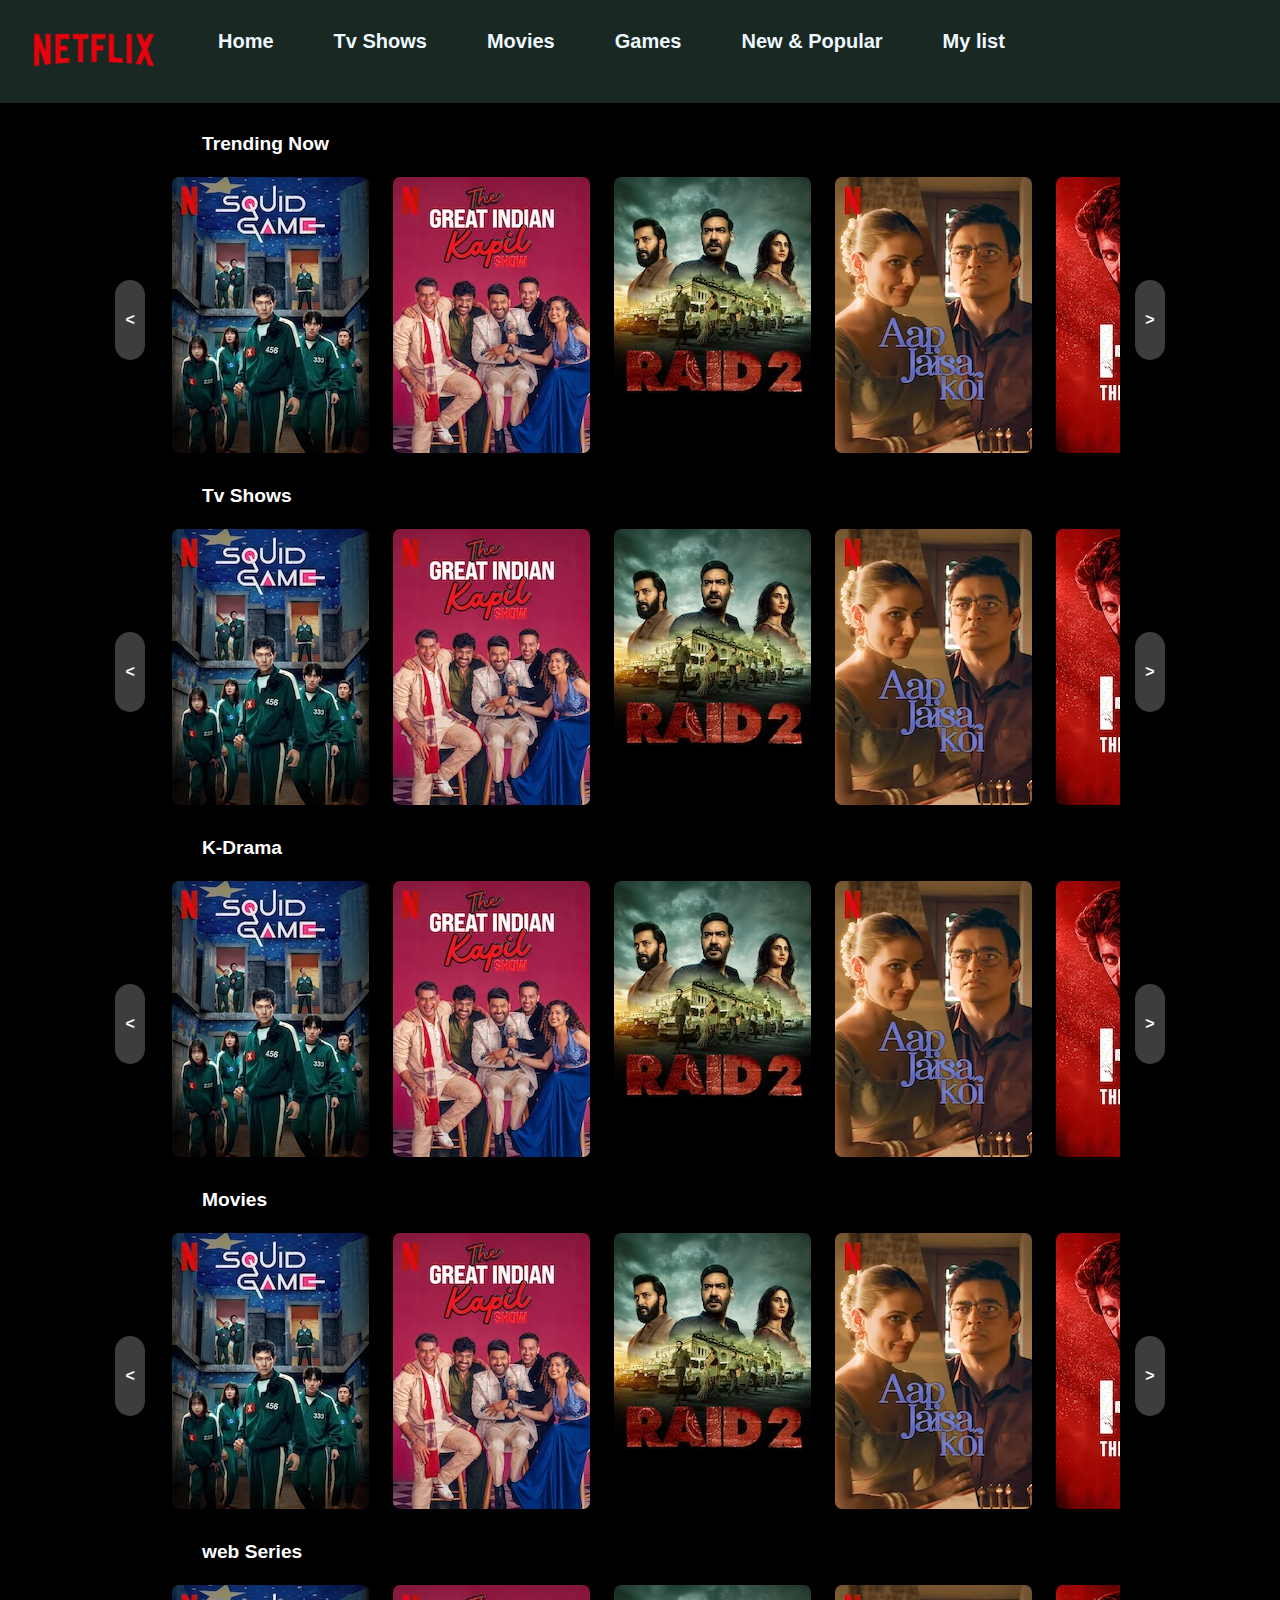
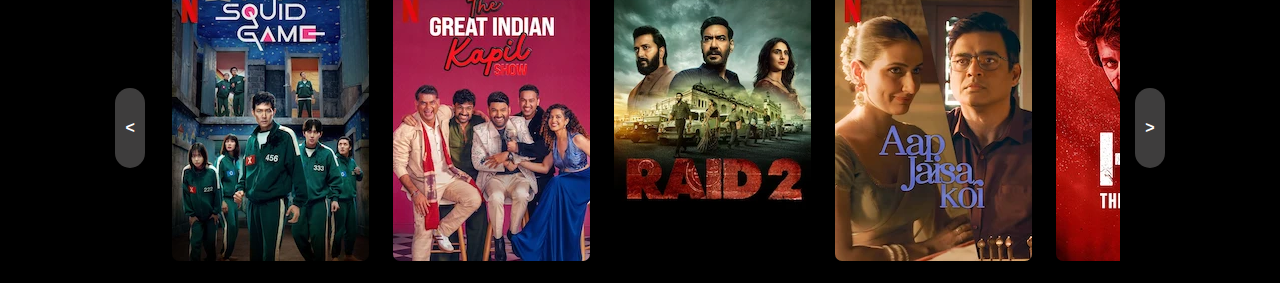
<file: category.html>
<!DOCTYPE html>
<html lang="en">
<head>
    <meta charset="UTF-8">
    <meta name="viewport" content="width=device-width, initial-scale=1.0">
    <title>Document</title>
    <link rel="stylesheet" href="category.css">
</head>
<body>
    <div class="hello">
        <nav>
            <div class="logo"><img src="assets/image/logo.jpg" alt="hanuman" ></div>
<div class="n"><a href="">Home</a></div>
<div class="n"><a href="">Tv Shows</a></div>
<div class="n"><a href="">Movies</a></div>
<div class="n"><a href="">Games</a></div>
<div class="n"><a href="">New & Popular</a></div>
<div class="n"><a href="">My list</a></div>
        </nav>
    
        <div class="te">Trending Now</div>
        <div class="arrow">
            <div class=" left">&lt</div>
    <div class="in">

        <div class="i"><a  href="assets/video/mota.mp4"><img src="assets/image/m1.jpg" alt=""></a></div>
        <div class="i"><a  href="assets/video/mota.mp4"><img src="assets/image/m3.jpg" alt=""></a></div>
        <div class="i"><a  href="assets/video/mota.mp4"><img src="assets/image/m4.jpg" alt=""></a></div>
        <div class="i"><a  href="assets/video/mota.mp4"><img src="assets/image/m5.jpg" alt=""></a></div>
        <div class="i"><a  href="assets/video/mota.mp4"><img src="assets/image/m6.jpg" alt=""></a></div>
        <div class="i"><a  href="assets/video/mota.mp4"><img src="assets/image/m1.jpg" alt=""></a></div>
        <div class="i"><a  href="assets/video/mota.mp4"><img src="assets/image/m5.jpg" alt=""></a></div>
        <div class="i"><a  href="assets/video/mota.mp4"><img src="assets/image/m3.jpg" alt=""></a></div>
        <div class="i"><a  href="assets/video/mota.mp4"><img src="assets/image/m4.jpg" alt=""></a></div>
        <div class="i"><a  href="assets/video/mota.mp4"><img src="assets/image/m5.jpg" alt=""></a></div>
        <div class="i"><a  href="assets/video/mota.mp4"><img src="assets/image/m1.jpg" alt=""></a></div>
        </div>
         <div class=" right">&gt</div>
    </div>
   <div class="te">Tv Shows</div>
        <div class="arrow">
            <div class=" left">&lt</div>
    <div class="in">

        <div class="i"><a  href="assets/video/mota.mp4"><img src="assets/image/m1.jpg" alt=""></a></div>
        <div class="i"><a  href="assets/video/mota.mp4"><img src="assets/image/m3.jpg" alt=""></a></div>
        <div class="i"><a  href="assets/video/mota.mp4"><img src="assets/image/m4.jpg" alt=""></a></div>
        <div class="i"><a  href="assets/video/mota.mp4"><img src="assets/image/m5.jpg" alt=""></a></div>
        <div class="i"><a  href="assets/video/mota.mp4"><img src="assets/image/m6.jpg" alt=""></a></div>
        <div class="i"><a  href="assets/video/mota.mp4"><img src="assets/image/m1.jpg" alt=""></a></div>
        <div class="i"><a  href="assets/video/mota.mp4"><img src="assets/image/m5.jpg" alt=""></a></div>
        <div class="i"><a  href="assets/video/mota.mp4"><img src="assets/image/m3.jpg" alt=""></a></div>
        <div class="i"><a  href="assets/video/mota.mp4"><img src="assets/image/m4.jpg" alt=""></a></div>
        <div class="i"><a  href="assets/video/mota.mp4"><img src="assets/image/m5.jpg" alt=""></a></div>
        <div class="i"><a  href="assets/video/mota.mp4"><img src="assets/image/m1.jpg" alt=""></a></div>
        </div>
         <div class=" right">&gt</div>
    </div>

       <div class="te">K-Drama</div>
        <div class="arrow">
            <div class=" left">&lt</div>
    <div class="in">

        <div class="i"><a  href="assets/video/mota.mp4"><img src="assets/image/m1.jpg" alt=""></a></div>
        <div class="i"><a  href="assets/video/mota.mp4"><img src="assets/image/m3.jpg" alt=""></a></div>
        <div class="i"><a  href="assets/video/mota.mp4"><img src="assets/image/m4.jpg" alt=""></a></div>
        <div class="i"><a  href="assets/video/mota.mp4"><img src="assets/image/m5.jpg" alt=""></a></div>
        <div class="i"><a  href="assets/video/mota.mp4"><img src="assets/image/m6.jpg" alt=""></a></div>
        <div class="i"><a  href="assets/video/mota.mp4"><img src="assets/image/m1.jpg" alt=""></a></div>
        <div class="i"><a  href="assets/video/mota.mp4"><img src="assets/image/m5.jpg" alt=""></a></div>
        <div class="i"><a  href="assets/video/mota.mp4"><img src="assets/image/m3.jpg" alt=""></a></div>
        <div class="i"><a  href="assets/video/mota.mp4"><img src="assets/image/m4.jpg" alt=""></a></div>
        <div class="i"><a  href="assets/video/mota.mp4"><img src="assets/image/m5.jpg" alt=""></a></div>
        <div class="i"><a  href="assets/video/mota.mp4"><img src="assets/image/m1.jpg" alt=""></a></div>
        </div>
         <div class=" right">&gt</div>
    </div>
   <div class="te">Movies</div>
        <div class="arrow">
            <div class=" left">&lt</div>
    <div class="in">

        <div class="i"><a  href="assets/video/mota.mp4"><img src="assets/image/m1.jpg" alt=""></a></div>
        <div class="i"><a  href="assets/video/mota.mp4"><img src="assets/image/m3.jpg" alt=""></a></div>
        <div class="i"><a  href="assets/video/mota.mp4"><img src="assets/image/m4.jpg" alt=""></a></div>
        <div class="i"><a  href="assets/video/mota.mp4"><img src="assets/image/m5.jpg" alt=""></a></div>
        <div class="i"><a  href="assets/video/mota.mp4"><img src="assets/image/m6.jpg" alt=""></a></div>
        <div class="i"><a  href="assets/video/mota.mp4"><img src="assets/image/m1.jpg" alt=""></a></div>
        <div class="i"><a  href="assets/video/mota.mp4"><img src="assets/image/m5.jpg" alt=""></a></div>
        <div class="i"><a  href="assets/video/mota.mp4"><img src="assets/image/m3.jpg" alt=""></a></div>
        <div class="i"><a  href="assets/video/mota.mp4"><img src="assets/image/m4.jpg" alt=""></a></div>
        <div class="i"><a  href="assets/video/mota.mp4"><img src="assets/image/m5.jpg" alt=""></a></div>
        <div class="i"><a  href="assets/video/mota.mp4"><img src="assets/image/m1.jpg" alt=""></a></div>
        </div>
         <div class=" right">&gt</div>
    </div>
   <div class="te">web Series</div>
        <div class="arrow">
            <div class=" left">&lt</div>
    <div class="in">

        <div class="i"><a  href="assets/video/mota.mp4"><img src="assets/image/m1.jpg" alt=""></a></div>
        <div class="i"><a  href="assets/video/mota.mp4"><img src="assets/image/m3.jpg" alt=""></a></div>
        <div class="i"><a  href="assets/video/mota.mp4"><img src="assets/image/m4.jpg" alt=""></a></div>
        <div class="i"><a  href="assets/video/mota.mp4"><img src="assets/image/m5.jpg" alt=""></a></div>
        <div class="i"><a  href="assets/video/mota.mp4"><img src="assets/image/m6.jpg" alt=""></a></div>
        <div class="i"><a  href="assets/video/mota.mp4"><img src="assets/image/m1.jpg" alt=""></a></div>
        <div class="i"><a  href="assets/video/mota.mp4"><img src="assets/image/m5.jpg" alt=""></a></div>
        <div class="i"><a  href="assets/video/mota.mp4"><img src="assets/image/m3.jpg" alt=""></a></div>
        <div class="i"><a  href="assets/video/mota.mp4"><img src="assets/image/m4.jpg" alt=""></a></div>
        <div class="i"><a  href="assets/video/mota.mp4"><img src="assets/image/m5.jpg" alt=""></a></div>
        <div class="i"><a  href="assets/video/mota.mp4"><img src="assets/image/m1.jpg" alt=""></a></div>
        </div>
         <div class=" right">&gt</div>
    </div>

    

 
        
    </div>
</body>
</html>
</file>
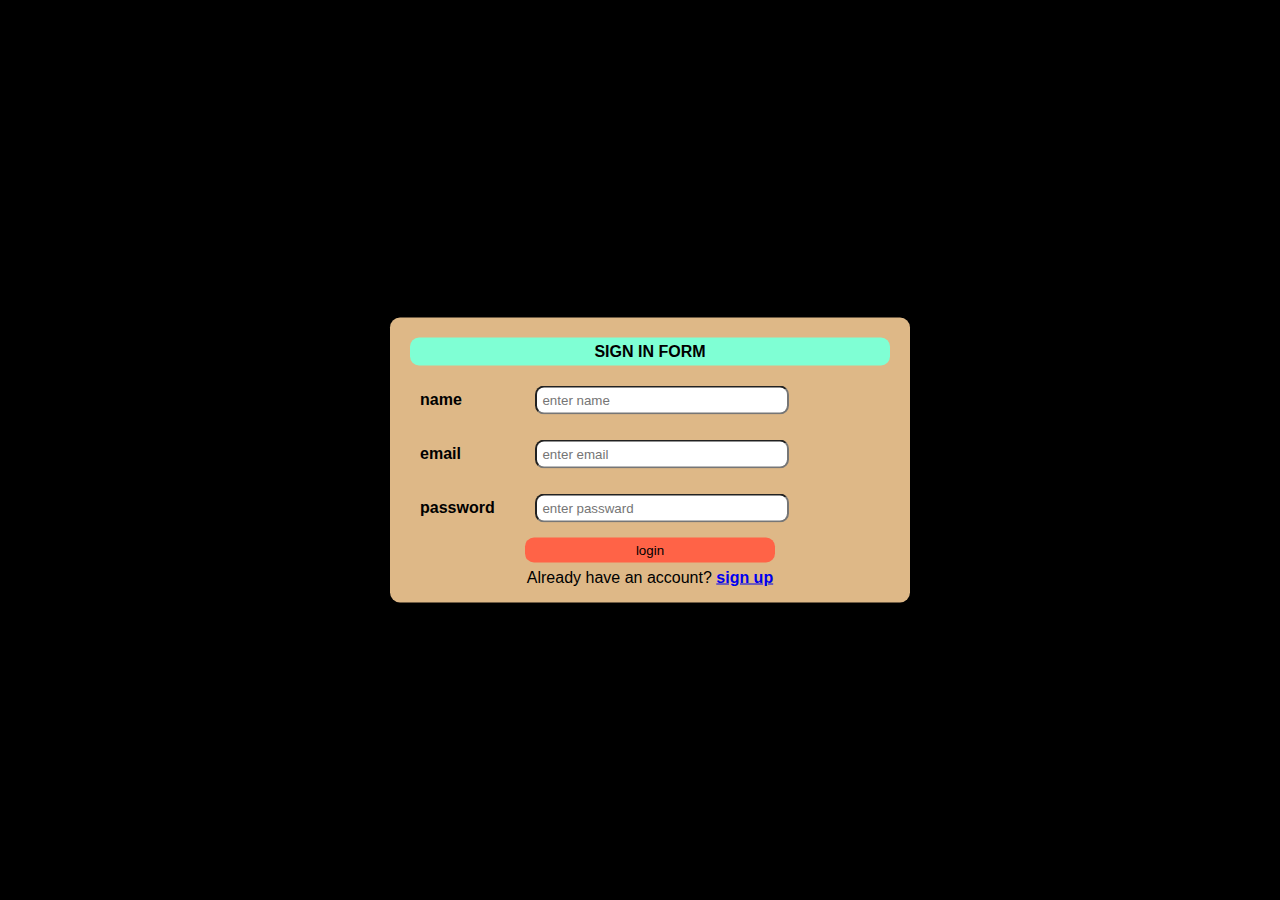
<file: loginform.html>
<!DOCTYPE html>
<html lang="en">
<head>
    <meta charset="UTF-8">
    <meta name="viewport" content="width=device-width, initial-scale=1.0">
    <title>login form</title>
    <link rel="stylesheet" href="form.css">
</head>
<body>
     <div class="group-form">
        <form action="save.php" method="post">
            <div class="sign">sign in form</div>
            <div class="table-form">
                <label for="">name</label>
                <input type="text" name="name" placeholder="enter name">
            </div>
            <div class="table-form">
                <label for="">email</label>
                <input type="email" name="email" placeholder="enter email">
            </div>
            <div class="table-form">
                <label for="">password</label>
                <input type="text" name="password" placeholder="enter passward">
            </div>
            <div class="form-submit">
                <input type="submit" value="login">
            </div>
            <div><p>Already have an account? <a href="./signupform.html">sign up</a></p></div>
        </form>
     </div>
</body>
</html>
</file>
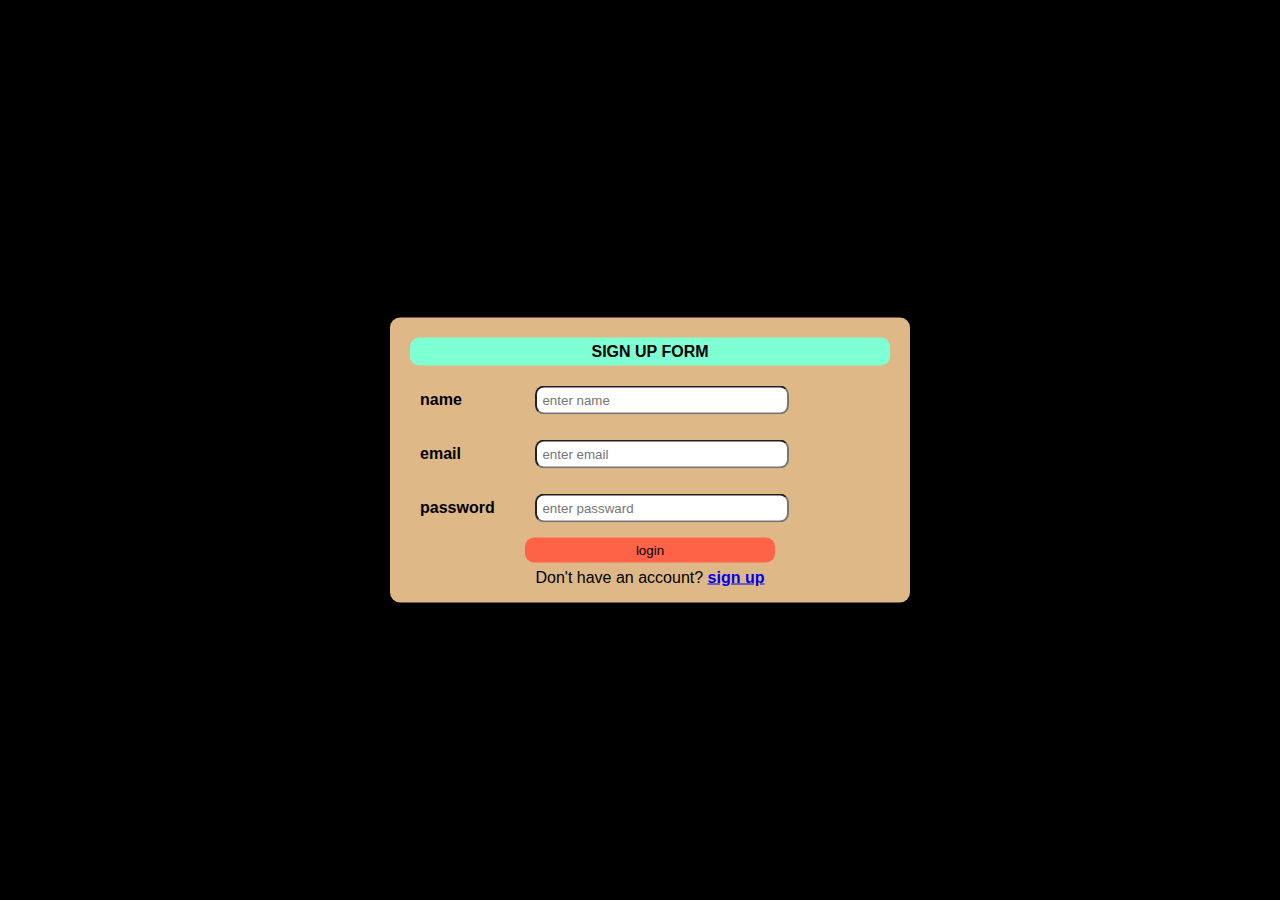
<file: signupform.html>
<!DOCTYPE html>
<html lang="en">
<head>
    <meta charset="UTF-8">
    <meta name="viewport" content="width=device-width, initial-scale=1.0">
    <title>login form</title>
    <link rel="stylesheet" href="form.css">
</head>
<body>
     <div class="group-form">
        <form action="save.php" method="post">
            <div class="sign">sign up form</div>
            <div class="table-form">
                <label for="">name</label>
                <input type="text" name="name" placeholder="enter name">
            </div>
            <div class="table-form">
                <label for="">email</label>
                <input type="email" name="email" placeholder="enter email">
            </div>
            <div class="table-form">
                <label for="">password</label>
                <input type="text" name="password" placeholder="enter passward">
            </div>
            <div class="form-submit">
                <input type="submit" value="login">
            </div>
            <div><p>Don't have an account? <a href="./loginform.html">sign up</a></p></div>
        </form>
     </div>
</body>
</html>
</file>
<file: category.css>
*{
    padding: 0;
    margin: 0;
    font-family: 'Segoe UI', Tahoma, Geneva, Verdana, sans-serif;
     
}
body{
    background-color: black;
    color: white;
    overflow-x: hidden;
}
 
nav{ display: flex;
    /* position: fixed; */
    width: 100vw;
 margin-bottom: 20px;
     


 
    background-color: rgb(25, 40, 35);
 
}
nav .n{
     
    margin: 15px;
    padding: 15px;
    display: inline;
    font-size: 20px;
    font-weight: bolder;
     
}
nav .n a{
    color: aliceblue;
    text-decoration: none;
}
nav .logo img{
    padding: 15px;
    margin: 15px;
    /* display: inline; */
    width: 10vw;
    /* height: 40px; */
}
  
 .in{
    width: 75vw;
    height: 310px;
    color: white;
    margin: auto;
    display: flex;
    overflow-x: scroll;
    position: relative;
    scrollbar-width: none;

 }
  .in .i img{
      
    display: flex;
    display: grid;
    margin: 10px;
    padding: 2px;
    border-radius: 9px;
    cursor: pointer;
     
 } 
 .i:hover{
    transform: scale(.9);
 }
 
 /* .i{
   padding: 10px;
    margin: 10px; 
 } */
 .te{
     
    font-weight: bolder;
    font-size: larger;
    margin-left: 15vw;
    padding: 10px;
 }
   
  .arrow {
    display: flex;
    color: white;
    align-items: center;
    padding: 0px 9vw;

 }

 .left,
 .right {
    height: 80px;
    width: 30px;

    font-weight: bolder;
    background-color: rgb(62, 61, 61);
    display: flex;
    align-items: center;
    justify-content: center;
    border-radius: 15px;
 }
</file>
<file: form.css>
*{
padding: 0;
margin: 0;
font-family: 'Segoe UI', Tahoma, Geneva, Verdana, sans-serif;
}
body{
    background-color:rgb(0, 0, 0);
    overflow-x: hidden;
}

.group-form{
    width: 500px;
    min-height: 200px;
    transform: translate(-50%,-50%);
    left: 50%;
    top: 50%;
    position: absolute;
     
    border-width: 10px;
    background-color:burlywood;
    margin: 10px;
    padding: 10px;
    border-radius: 10px;
    border: 30px;
     
}
     
.table-form{
   
    padding: 5px;
    margin: 5px;
     
}
.table-form label{
     border-radius: 9px;
    padding: 5px;
    margin: 5px;
    display: inline-block;
    width: 20%;
     font-weight: bolder;


}
.table-form input{
     border-radius: 9px;
    padding: 5px;
    margin: 5px;
    display: inline-block;
    width: 50%;
    outline: none;


}
.sign{
     border-radius: 9px;
    background-color: aquamarine;
    padding: 5px;
    margin: 10px;
    text-align: center;
    text-transform: uppercase;
    font-weight: bolder;
}
.form-submit input:hover{
   color: yellow;
    
    
}
.form-submit input {
 background-color: tomato;
 display: block;
    width: 50%;
    text-align: center;
     margin: auto;
     padding: 5px;
      
     border: none;
      border-radius: 9px;
}
.group-form p{
text-align: center;
margin: 3px;
padding: 3px;
}
.group-form p a{
    font-weight: bolder;
}
</file>
